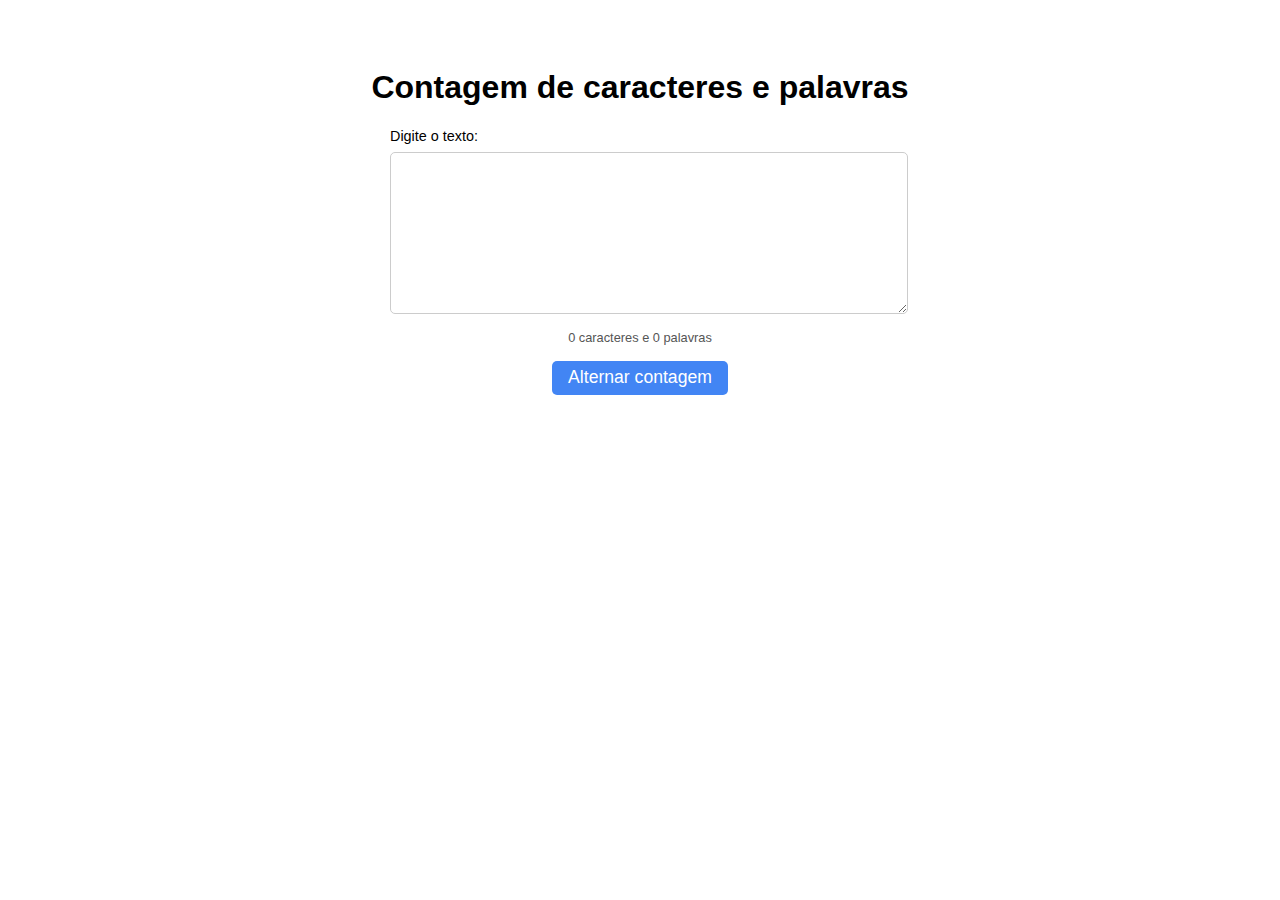
<file: contagem_caracter/index.html>
<!DOCTYPE html>
<html lang="en">
<head>
    <meta charset="UTF-8">
    <meta name="viewport" content="width=device-width, initial-scale=1.0">
    <title>Contador de caracteres e palavras</title>
    <link rel="stylesheet" href="css/styles.css">
    <script src="js/scripts.js" defer></script>
</head>
<body>
    <div class="container">
        <h1>Contagem de caracteres e palavras</h1>
        <div class="field">
            <label for="input">Digite o texto:</label>
            <textarea name="input" id="input" rows="8"></textarea>
        </div>
        <div class="counter">0 caracteres e 0 palavras</div>
    <button id="toggle">Alternar contagem</button>
    </div>
</body>
</html>
</file>
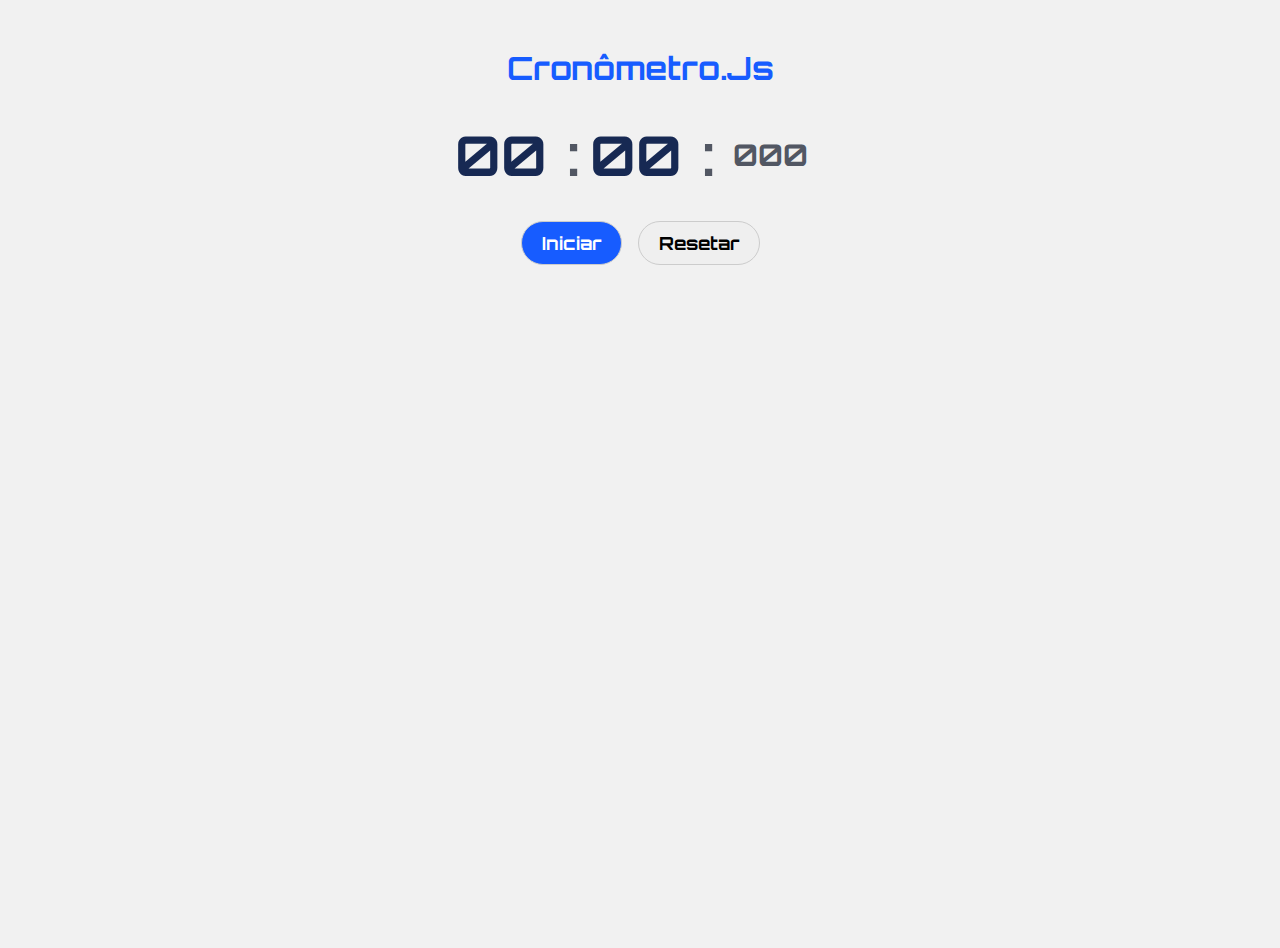
<file: cronometo_js/index.html>
<!DOCTYPE html>
<html lang="pt-br">
<head>
    <meta charset="UTF-8">
    <meta name="viewport" content="width=device-width, initial-scale=1.0">
    <title>Cronômetro em JavaScript</title>
    <link rel="stylesheet" href="css/styles.css">
    <script src="js/scripts.js" defer></script>
    <link rel="preconnect" href="https://fonts.googleapis.com">
    <link rel="preconnect" href="https://fonts.gstatic.com" crossorigin>
    <link href="https://fonts.googleapis.com/css2?family=Orbitron&display=swap" rel="stylesheet">
</head>
<body>
    <div class="container">
        <h1>Cronômetro.Js</h1>
        <div class="timer">
            <div class="time" id="minutes">00</div>
            <div class="separator">:</div>
            <div class="time" id="seconds">00</div>
            <div class="separator">:</div>
            <div class="time" id="miliseconds">000</div>
        </div>
        <div class="buttons">
            <button class="btn" id="startBtn">Iniciar</button>
            <button class="btn" id="pauseBtn">Pausar</button>
            <button class="btn" id="resumeBtn">Continuar</button>
            <button class="btn" id="resetBtn">Resetar</button>
        </div>
    </div>
</body>
</html>
</file>
<file: contagem_caracter/css/styles.css>
* {
    font-family: Helvetica;   
}

.container {
    display: flex;
    flex-direction: column;
    margin-top: 3rem;
    align-items: center;
    margin-bottom: 1rem;
}

.field {
    width: 500px;
    margin-bottom: 1rem;
    display: flex;
    flex-direction: column;
    gap: 0.5rem;
}

label {
    font-size: 0.9rem;
}

textarea {
    width: 100%;
    font-size: 1rem;
    padding: 0.5rem;
    border-radius: 5px;
    border: 1px solid #ccc;
}

.counter {
    font-size: 0.8rem;
    color: #555;
    margin-bottom: 1rem;
}

#toggle {
    background-color: #4285f4;
    color: #fff;
    font-size: 1.1rem;
    padding: 0.4rem 1rem;
    border-radius: 5px;
    border: none;
    cursor: pointer;
    transition: 0.3s;
}

#toggle:hover {
    background-color: #0069d9;
}
</file>
<file: cronometo_js/css/styles.css>
* {
    margin: 0;
    padding: 0;
    font-family: 'Orbitron', sans-serif;
}

.container {
    display: flex;
    flex-direction: column;
    align-items: center;
    gap: 2rem;
    padding-top: 3rem;
    background-color: #f1f1f1;
    height: 100vh;
}

.container h1 {
    color: #175cff;
}

.timer {
    display: flex;
    font-size: 55px;
    font-weight: bold;
    color: #333;
}

.time {
    display: flex;
    align-items: center;
    justify-content: center;
    margin-right: 10px;
    color: #172953;
    min-width: 90px;   
}

.separator {
    padding: 0 10px;
    color: #525763;
}

#miliseconds {
    font-size: 30px;
    color: #525763;
}

.buttons {
    display: flex;
    gap: 1rem;
}

.btn {
    padding: 10px 20px;
    font-size: 18px;
    font-weight: bold;
    border-radius: 30px;
    cursor: pointer;
    border: 1px solid #ccc;
    transition: all .2s ease-in-out;
}

.btn:hover {
    transform: scale(1.1);
}

#startBtn {
    background-color: #175cff;
    color: #fff;
}

#pauseBtn, #resumeBtn{
    display: none;
}
</file>
